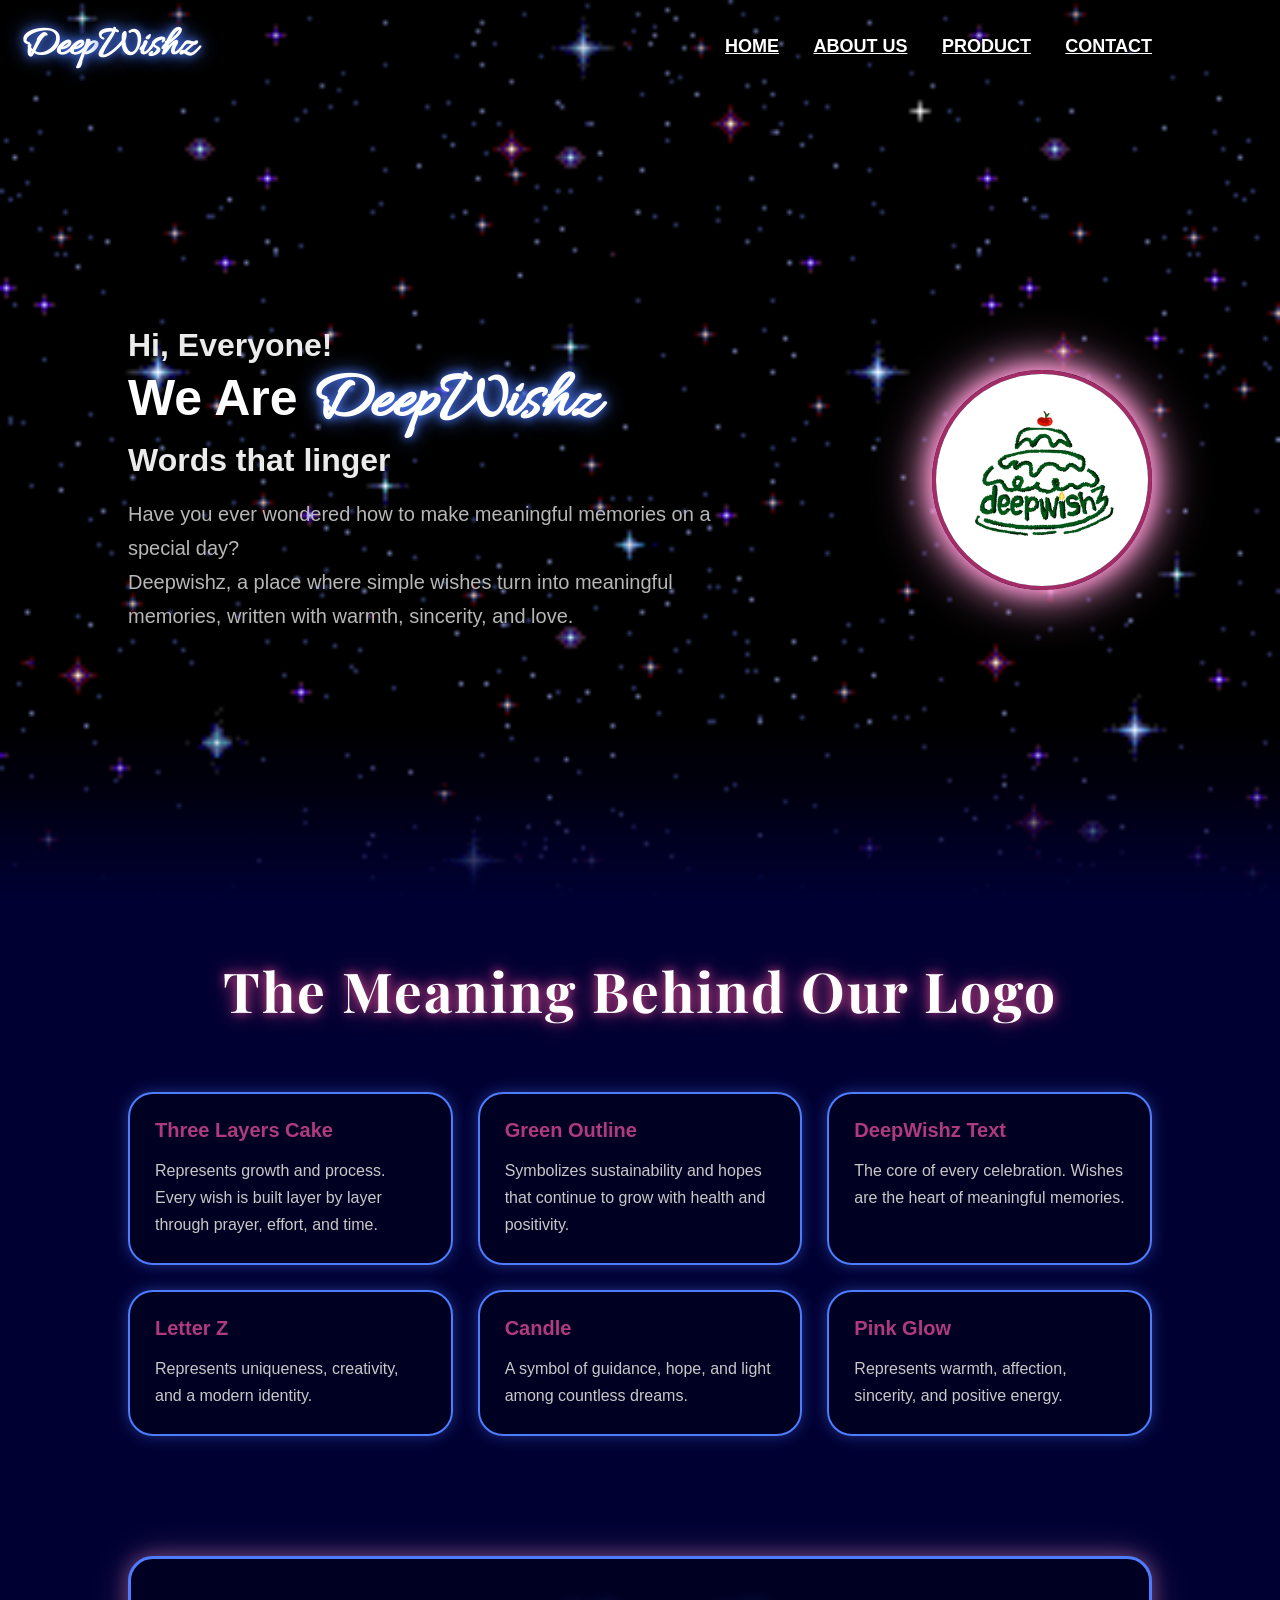
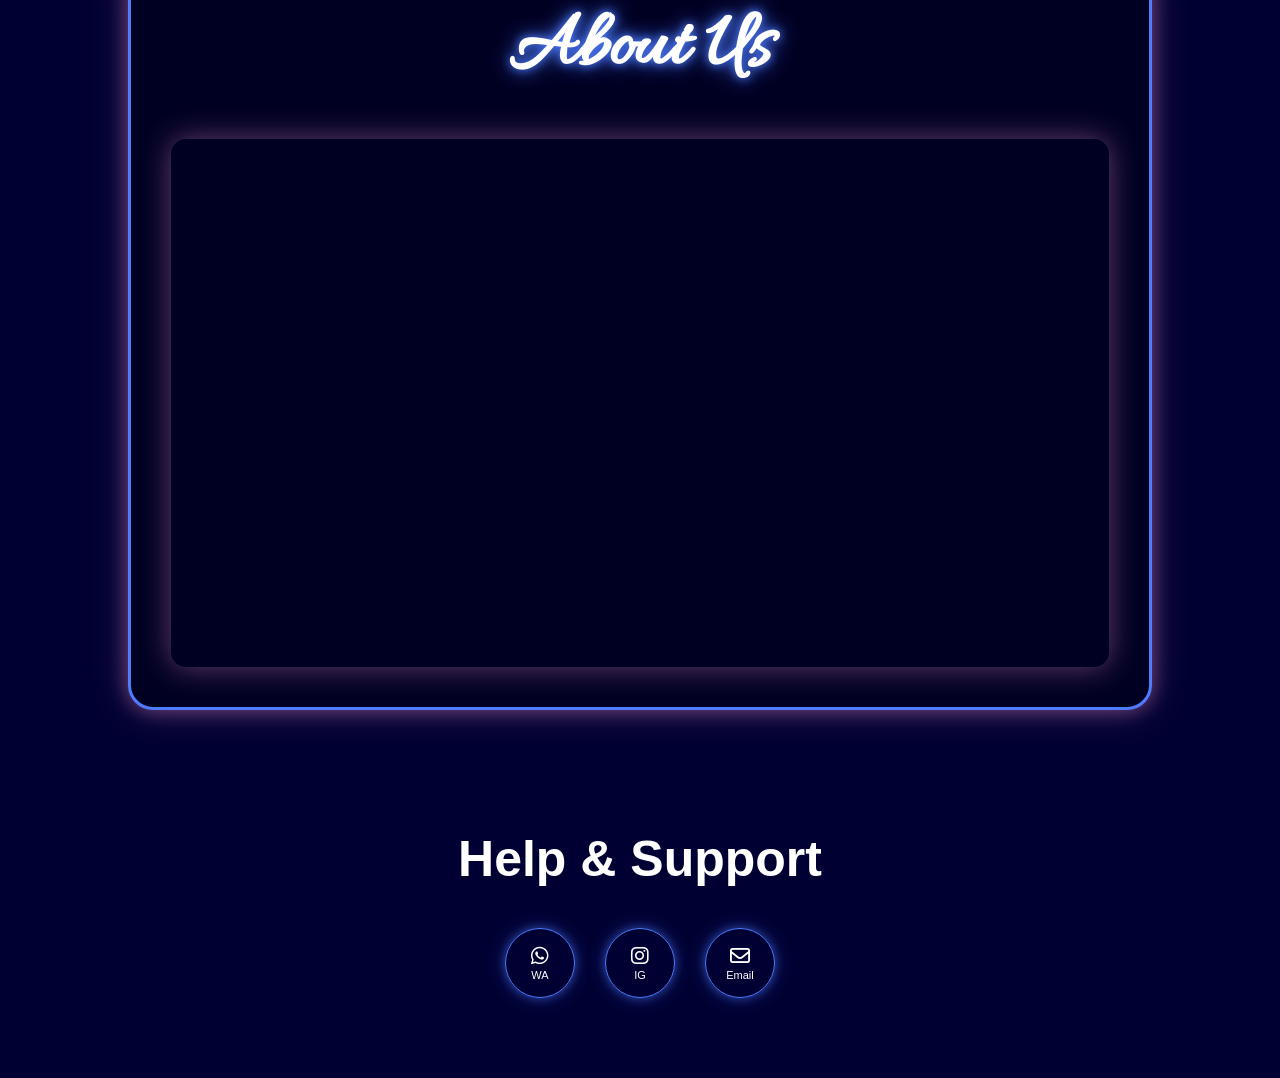
<file: index.html>
<!DOCTYPE html>
<html lang="en">
<head>
    <meta charset="UTF-8">
    <meta name="viewport" content="width=device-width, initial-scale=1.0">
    
    <link rel="preconnect" href="https://fonts.googleapis.com">
<link rel="preconnect" href="https://fonts.gstatic.com" crossorigin>
<link href="https://fonts.googleapis.com/css2?family=Allura&display=swap" rel="stylesheet">

    <link rel="stylesheet" href="https://cdnjs.cloudflare.com/ajax/libs/font-awesome/6.5.0/css/all.min.css">

    <link href="https://fonts.googleapis.com/css2?family=Playfair+Display:wght@700&display=swap" rel="stylesheet">
    
    <link rel="stylesheet" type="text/css" href="style.css">
    <title>deepwishzhome</title>
</head>
<body>
    <header class="header">
        <a href="#home" class="mylogo">
    <span class="deep">Deep</span><span class="wishz">Wishz</span>
</a>
        <div class="menu-toggle" id="menu-toggle">
    ☰
</div>
        <nav class="navbar">
    <a href="#home">HOME</a>
    <a href="#about">ABOUT US</a>
    <a href="product.html">PRODUCT</a>
    <a href="#contact">CONTACT</a>
</nav>
    </header>
    <section id="home" class="home">
        <div class="content">
            <div class="text-content">
            
            <h3>Hi, Everyone!</h3>
            <h1>
    We Are <span class="brand-name">DeepWishz</span>
</h1>
            <h3>Words that linger</h3><br>
            <p>Have you ever wondered how to make meaningful memories on a special day?<br>
            Deepwishz, a place where simple wishes turn into meaningful memories, written with warmth, sincerity, and love.</p>
        </div>
        <img src="logo.png" alt="DeepWishz Logo" class="profile-img">
        </div>
    </section>

    <section class="philosophy">

    <h2>The Meaning Behind Our Logo</h2>

    <div class="philosophy-grid">

        <div class="card">
            <h3>Three Layers Cake</h3>
            <p>Represents growth and process. Every wish is built layer by layer through prayer, effort, and time.</p>
        </div>

        <div class="card">
            <h3>Green Outline</h3>
            <p>Symbolizes sustainability and hopes that continue to grow with health and positivity.</p>
        </div>

        <div class="card">
            <h3>DeepWishz Text</h3>
            <p>The core of every celebration. Wishes are the heart of meaningful memories.</p>
        </div>

        <div class="card">
            <h3>Letter Z</h3>
            <p>Represents uniqueness, creativity, and a modern identity.</p>
        </div>

        <div class="card">
            <h3>Candle</h3>
            <p>A symbol of guidance, hope, and light among countless dreams.</p>
        </div>

        <div class="card">
            <h3>Pink Glow</h3>
            <p>Represents warmth, affection, sincerity, and positive energy.</p>
        </div>

    </div>

</section>
    
    <section id="about" class="about">

    <div class="about-box">

        <h1>About Us</h1>

        <div class="canva-container">
            <iframe
                loading="lazy"
                src="https://www.canva.com/design/DAHLImOEqpw/Sf_So7aJ3PQpfH4viDD_Cw/view?embed"
                allowfullscreen>
            </iframe>
        </div>

    </div>

</section>

    <section id="contact" class="contact">

    <h2>Help & Support</h2>

    <div class="contact-wrapper">

        <div class="contact-item">
            <button class="contact-btn" onclick="toggleMenu('waMenu')">
                <i class="fa-brands fa-whatsapp"></i>
                <span>WA</span>
            </button>

            <div class="contact-menu" id="waMenu">
                <a href="https://wa.me/6281385671715">Hafshah</a>
                <a href="https://wa.me/6281218322422">Nurul</a>
                <a href="https://wa.me/6287811036004">Aftiya</a>
                <a href="https://wa.me/6287899275730">Zephania</a>
            </div>
        </div>

        <div class="contact-item">
            <button class="contact-btn" onclick="toggleMenu('igMenu')">
                <i class="fa-brands fa-instagram"></i>
                <span>IG</span>
            </button>

            <div class="contact-menu" id="igMenu">
                <a href="https://www.instagram.com/hpcaaa?igsh=MWM3N2htbjhyMmc4dQ==">Hafshah</a>
                <a href="https://www.instagram.com/qmaa.nnrul?igsh=cXN6amhiMmFhaXcz">Nurul</a>
                <a href="https://www.instagram.com/aftiyapw?igsh=c2tyMHh5ZDlyNDlw">Aftiya</a>
                <a href="https://instagram.com/acc4">Zephania</a>
            </div>
        </div>

        <div class="contact-item">
            <button class="contact-btn" onclick="toggleMenu('emailMenu')">
                <i class="fa-regular fa-envelope"></i>
                <span>Email</span>
            </button>

            <div class="contact-menu" id="emailMenu">
                <a href="mailto:hafshahfadiyah915@gmail.com">Hafshah</a>
                <a href="mailto:b@gmail.com">Nurul</a>
                <a href="mailto:aftiyapangestika10@gmail.com">Aftiya</a>
                <a href="mailto:d@gmail.com">Zephania</a>
            </div>
        </div>

    </div>

</section>
    
    <script>

const menuToggle = document.getElementById("menu-toggle");
const navbar = document.querySelector(".navbar");

menuToggle.addEventListener("click", () => {
    navbar.classList.toggle("active");
});

</script>

    <script>
function toggleMenu(id) {
    const menu = document.getElementById(id);

    document.querySelectorAll('.contact-menu').forEach(m => {
        if (m.id !== id) m.classList.remove("active");
    });

    menu.classList.toggle("active");
}
</script>
</body>
</html>
</file>
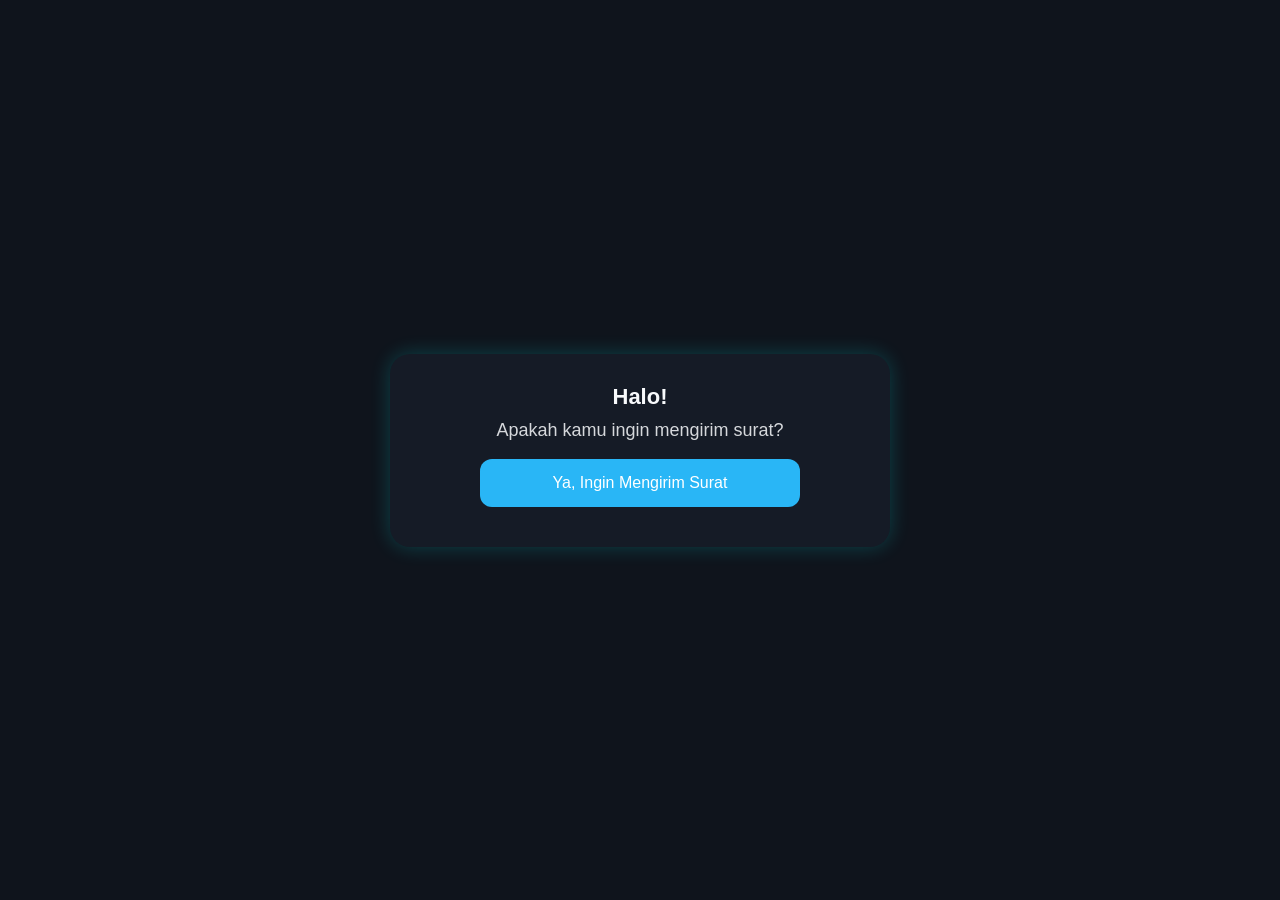
<file: product.html>
<!DOCTYPE html>
<html lang="id">
<head>
    <meta charset="UTF-8">
    <meta name="viewport" content="width=device-width, initial-scale=1.0">
    <title>Surat Ucapan</title>
    <link rel="stylesheet" href="product.css">
</head>
<body class="tema-biasa"> 
    
    <div class="container">
        
        <div id="halaman-awal">
            <h1>Halo!</h1>
            <p style="font-size: 18px;">Apakah kamu ingin mengirim surat?</p>
            <button class="btn btn-biasa" onclick="mulaiAplikasi()">Ya, Ingin Mengirim Surat</button>
        </div>

        <div id="menu-tema" class="hidden">
            <h1>Pilih Tema Surat</h1>
            <p>Pilih suasana ucapan yang ingin kamu buat:</p>
            <button class="btn btn-lebaran" onclick="setTema('lebaran')">Lebaran</button>
            <button class="btn btn-cinta" onclick="setTema('cinta')">Ungkapan Cinta</button>
            <button class="btn btn-ultah" onclick="setTema('ultah')">Ulang Tahun</button>
            <button class="btn btn-biasa" onclick="setTema('biasa')">Biasa / Kasual</button>
            <button class="btn btn-secondary" onclick="kembaliKeAwal()">← Kembali</button>
        </div>

     <div id="menu-utama" class="hidden">
            <h1 id="judul-utama">Buat Ucapan</h1>
            <p>Silakan pilih cara membuat ucapan:</p>
            <button class="btn btn-biasa" onclick="pilihMode('desain')">Ingin Membuat Desain</button>
            <button class="btn btn-secondary" onclick="pilihMode('instan')">Menggunakan Desain yang Tersedia</button>
            <button class="btn btn-secondary" style="margin-top: 15px;" onclick="kembaliKeTema()">← Ganti Tema Acara</button>
        </div>

        <div id="area-desain" class="hidden">
            <h2>Tulis & Atur Suratmu</h2>
            
            <div id="fitur-kue-desain" class="hidden">
                <div class="kue-wadah">
                    <svg class="kue-svg" viewBox="0 0 100 100">
                        <rect x="47" y="10" width="6" height="15" fill="#ffa500"/>
                        <circle cx="50" cy="5" r="4" fill="#ff4500"/>
                        <path id="kue-badan-desain" d="M20,50 L80,50 L75,90 L25,90 Z" fill="#4ea8de" stroke="#333" stroke-width="2"/>
                        <path d="M18,50 Q30,40 40,50 Q50,40 60,50 Q70,40 82,50 L80,55 L20,55 Z" fill="#ffffff" stroke="#333" stroke-width="1"/>
                    </svg>
                </div>
                <p>Pilih warna kuemu:</p>
                <div class="palet-warna">
                    <div class="kotak-warna" style="background-color: #ffb6c1;" onclick="pilihWarnaKue('#ffb6c1')"></div>
                    <div class="kotak-warna" style="background-color: #ff7ff5;" onclick="pilihWarnaKue('#ff7ff5')"></div>
                    <div class="kotak-warna" style="background-color: #7bed9f;" onclick="pilihWarnaKue('#7bed9f')"></div>
                    <div class="kotak-warna" style="background-color: #4ea8de;" onclick="pilihWarnaKue('#4ea8de')"></div>
                    <div class="kotak-warna" style="background-color: #eccc68;" onclick="pilihWarnaKue('#eccc68')"></div>
                </div>
            </div>

            <p>Tulis ucapan kamu:</p>
            <textarea class="input-ucapan" id="teks-input-desain" placeholder="Ketik ucapan kustom kamu..." oninput="updateUcapan('desain')"></textarea>

            <div class="surat-box">
                <p id="tampilan-ucapan-desain" style="white-space: pre-wrap; font-weight: bold;">[ Ucapanmu akan muncul di sini ]</p>
            </div>
            
            <div class="button-group">
                <button class="btn btn-secondary" onclick="resetMenu()">← Kembali</button>
                <button class="btn btn-biasa" id="btn-share-desain" onclick="bagikanLink('desain')">🔗 Kirim via Link</button>
            </div>
        </div>

        <div id="area-instan" class="hidden">
            <h2>Surat Ucapan Instan</h2>
            <p>(Hiasan otomatis rapi sesuai tema, tinggal ketik ucapan pengirim!)</p>
            
            <div id="fitur-kue-instan" class="kue-wadah hidden">
                <svg class="kue-svg" viewBox="0 0 100 100">
                    <rect x="47" y="10" width="6" height="15" fill="#ffa500"/>
                    <circle cx="50" cy="5" r="4" fill="#ff4500"/>
                    <path id="kue-badan-instan" d="M20,50 L80,50 L75,90 L25,90 Z" fill="#ff7ff5" stroke="#333" stroke-width="2"/>
                    <path d="M18,50 Q30,40 40,50 Q50,40 60,50 Q70,40 82,50 L80,55 L20,55 Z" fill="#ffffff" stroke="#333" stroke-width="1"/>
                </svg>
            </div>

            <p>Tulis ucapan pengirim di sini:</p>
            <textarea class="input-ucapan" id="teks-input-instan" placeholder="Ketik ucapan dari kamu..." oninput="updateUcapan('instan')"></textarea>

            <div class="surat-box">
                <div id="hiasan-atas-instan" style="text-align: center; margin-bottom: 10px; font-size: 20px;">✉️---------------✉️</div>
                <p id="tampilan-ucapan-instan" style="white-space: pre-wrap; text-align: center;">[ Ucapan kustom pengirim akan muncul di sini ]</p>
                <div id="hiasan-bawah-instan" style="text-align: center; margin-top: 10px; font-size: 20px;">✉️-----------------✉️</div>
            </div>
            
            <div class="button-group">
                <button class="btn btn-secondary" onclick="resetMenu()">← Kembali</button>
                <button class="btn btn-biasa" id="btn-share-instan" onclick="bagikanLink('instan')">🔗 Kirim via Link</button>
            </div>
        </div>

    </div>

    <script src="product.js"></script>
    
</body>
</html>
</file>
<file: style.css>
* {
    margin: 0;
    padding: 0;
    box-sizing: border-box;
    font-family: Arial, Helvetica, sans-serif;
}

body {
    background-color: #05051f;
}

.header {
    position: fixed;
    top: 0;
    left: 0;
    width: 100%;
    padding: 20px 20px;
    padding-right: 10%;
    display: flex;
    justify-content: space-between;
    align-items: center;
    z-index: 100;
    color: rgb(255, 255, 255);
    font-family: 'Gill Sans', 'Gill Sans MT', Calibri, 'Trebuchet MS', sans-serif;
    background-color: rgba(0, 0, 0, 0.150);
}

.mylogo,
.mylogo span{
    font-family: 'Allura', cursive !important;
}

.mylogo{
    position: relative;
    text-decoration: none;

    font-family: 'Allura', cursive;
    font-size: 42px;
    font-weight: 700;

    color: white;

    text-shadow:
    0 0 10px #4d7cff,
    0 0 20px #4d7cff;
}

.mylogo:hover,
.mylogo:visited,
.mylogo:active{
    text-decoration: none;
}

.deep,
.wishz{
    color: white;
    font-family: 'Allura', cursive;
    font-weight: 700;
}

span{
    color: inherit;
}

.brand-name{
    font-family: 'Allura', cursive;
    color: white;
    font-size: 1.35em;

    text-shadow:
    0 0 10px #4d7cff,
    0 0 20px #4d7cff;
}

.navbar a{
    font-family: Arial, Helvetica, sans-serif;
    font-size: 18px;
    font-weight: 700;
    color: white;
    margin-left: 30px;
}

.navbar a:hover{
    color: #4d7cff;
}

.home {
    
    position: relative;
    width: 100%;
    min-height: 100vh;

    display: flex;
    align-items: center;

    background-image: url('starry sky.gif');
    background-size: cover;
    background-position: center;
    background-repeat: no-repeat;

    padding: 140px 10% 80px;
}

.home::after {
    content: "";
    position: absolute;
    left: 0;
    bottom: 0;

    width: 100%;
    height: 180px;

    background: linear-gradient(
        to bottom,
        rgba(0,0,50,0) 0%,
        rgba(0,0,50,0.3) 40%,
        rgba(0,0,50,0.7) 70%,
        rgb(0,0,50) 100%
    );

    pointer-events: none;
}

.content{
    width: 100%;
    display: flex;
    justify-content: space-between;
    align-items: center;
    gap: 50px;
    position: relative;
    z-index: 2;
}

.content h3 {
    font-size: 32px;
    font-weight: 700;
    color: rgb(235, 235, 235);
}

.content h1 {
    font-size: 50px;
    font-weight: 700;
    margin: -3px 0;
    color: white;
}

.content p{
    font-size: 20px;
    color: rgb(183, 183, 183);
    line-height: 1.7;
}

html {
    scroll-behavior: smooth;
}

.profile-img{
    width: 220px;
    height: 220px;
    border-radius: 50%;
    object-fit: cover;
    border: 4px solid #a12c68;

    box-shadow:
    0 0 20px #ff9ad5,
    0 0 40px #ff9ad5,
    0 0 60px rgba(255, 154, 213, 0.7);
}

.text-content{
    max-width: 600px;
}

.menu-toggle{
    display: none;
    font-size: 30px;
    color: white;
    cursor: pointer;
    z-index: 1001;
}

.canva-container{
    position: relative;
    width: 100%;
    max-width: 1000px;
    margin: auto;

    padding-top: 56.25%;

    border-radius: 15px;
    overflow: hidden;

    box-shadow: 0 0 30px rgba(255,154,213,0.4);
}

.canva-container iframe{
    position: absolute;
    top: 0;
    left: 0;

    width: 100%;
    height: 100%;

    border: none;
}

.about{
    background-color: rgb(0, 0, 50);
    padding: 40px 10% 80px;
    text-align: center;
}

.about-box{
    border: 3px solid #4d7cff;
    border-radius: 25px;
    padding: 40px;
    background: rgb(0, 0, 35);
    
    box-shadow:
    0 0 20px rgba(255,154,213,0.4),
    0 0 40px rgba(255,154,213,0.2);
}

.about h1{
    font-family: 'Allura', cursive;
    font-size: 80px;
    color: white;
    margin-bottom: 40px;

    text-shadow:
    0 0 10px #4d7cff,
    0 0 20px #4d7cff;
}

.philosophy{
    background-color: rgb(0, 0, 50);
    padding: 40px 10% 80px;
    margin-top: 0px;
}

.philosophy h2{
    font-family: 'Playfair Display', serif;
    text-align: center;

    font-size: 55px;
    line-height: 1.3;

    padding-top: 15px;
    padding-bottom: 15px;

    margin-bottom: 50px;

    color: white;
    letter-spacing: 2px;

    text-shadow:
    0 0 10px #b03a7e,
    0 0 20px #b03a7e;
}

.philosophy-grid{
    display: grid;
    grid-template-columns: repeat(3, 1fr);
    gap: 25px;
}

.card{
    background: rgb(0, 0, 35);
    border: 2px solid #4d7cff;
    border-radius: 25px;
    padding: 25px;

    box-shadow:
    0 0 15px rgba(77,124,255,0.4);

    transition: 0.3s ease;
}

.card h3{
    color: #b03a7e;
    font-size: 20px;
    margin-bottom: 15px;
}

.card p{
    color: rgb(200,200,200);
    line-height: 1.7;
    font-size: 16px;
}

.card:hover{
    transform: translateY(-10px);

    box-shadow:
    0 0 20px #b03a7e,
    0 0 40px rgba(176,58,126,0.9);
}

.contact-wrapper {
  display: flex;
  justify-content: center;
  gap: 30px;
  margin-top: 30px;
}

.contact-item {
  position: relative;
  display: flex;
  flex-direction: column;
  align-items: center;
}

.contact-btn {
    width: 70px;
    height: 70px;
    border-radius: 50%;
    border: 1.5px solid #4d7cff;
    background: transparent;
    cursor: pointer;

    display: flex;
    flex-direction: column;
    justify-content: center;
    align-items: center;

    color: white;

    transition: 0.3s;

    box-shadow:
    0 0 10px rgba(77,124,255,0.5),
    0 0 20px rgba(77,124,255,0.3);
}

.contact-btn i {
  font-size: 20px;
}

.contact-btn span {
  font-size: 11px;
  margin-top: 3px;
}

.contact-menu {
  display: none;
  position: absolute;
  top: 85px;
  flex-direction: column;
  gap: 5px;
}

.contact-menu a {
  background: white;
  border: 1px solid #ddd;
  padding: 6px 10px;
  border-radius: 8px;
  font-size: 12px;
  text-decoration: none;
  color: #333;
  white-space: nowrap;
}

.contact-btn:hover {
    transform: translateY(-5px);

    box-shadow:
    0 0 15px #b03a7e,
    0 0 30px rgba(176,58,126,0.8);
}

.contact-menu.active{
    display: flex;
}

.contact {
    background-color: rgb(0, 0, 50) !important;
    padding: 40px 10% 80px;
    text-align: center;
}

.contact h2 {
    color: white;
    font-size: 50px;
    margin-bottom: 40px;

    animation: glow 2s infinite alternate;
}

@keyframes glow {
    from {
        text-shadow:
        0 0 10px #4d7cff,
        0 0 20px #4d7cff;
    }
    to {
        text-shadow:
        0 0 20px #b03a7e,
        0 0 40px #4d7cff,
        0 0 60px rgba(176,58,126,0.6);
    }
}

@media (max-width: 768px){

    .header{
        padding: 15px 7%;
    }

    .menu-toggle{
        display: block;
    }

    .navbar{
        position: absolute;
        top: 70px;
        right: 7%;
        width: 200px;
        background: rgba(0, 0, 50, 0.97);
        backdrop-filter: blur(10px);
        border-radius: 15px;
        padding: 20px;
        display: none;
        flex-direction: column;
        gap: 15px;
        text-align: center;
    }

    .navbar.active{
        display: flex;
    }

    .navbar a{
        font-family: Arial, Helvetica, sans-serif;
        font-size: 16px;
        font-weight: 700;
        margin-left: 0;
        color: white;
    }

    .home{
        padding: 170px 8% 80px;
        height: auto;
    }
    
    .content{
        flex-direction: column-reverse;
        text-align: center;
        gap: 40px;
    }

    .text-content{
        max-width: 100%;
    }

    .content h1{
        font-size: 55px;
        line-height: 1.1;
    }

    .content h3{
        font-size: 26px;
    }

    .content p{
        font-size: 18px;
        line-height: 1.8;
    }

    .profile-img{
        width: 190px;
        height: 190px;
    }

    .about{
    padding: 40px 5%;
    }

    .philosophy{
    background-color: rgb(0, 0, 50);

    padding: 20px 10% 80px;

    border-top: 2px solid rgba(77,124,255,0.3);
    border-bottom: 2px solid rgba(77,124,255,0.3);
}

.philosophy h2{
    font-family: 'Playfair Display', serif;

    font-size: 42px;
    line-height: 1.4;

    margin-bottom: 40px;

    padding: 20px 15px 0;

    color: white;

    text-shadow:
    0 0 10px #b03a7e,
    0 0 20px #b03a7e;

    overflow-wrap: break-word;
}

.philosophy-grid{
    display: grid;
    grid-template-columns: 1fr;
    gap: 25px;
}

.card{
    background: rgb(0, 0, 35);
    border: 2px solid #4d7cff;
    border-radius: 25px;
    padding: 25px;

    box-shadow:
    0 0 15px rgba(77,124,255,0.4);

    transition: 0.3s ease;
}

.card h3{
    color: #b03a7e;
    font-size: 20px;
    margin-bottom: 15px;
}

.card p{
    color: rgb(200,200,200);
    line-height: 1.7;
    font-size: 16px;
}

.card:hover{
    transform: translateY(-10px);

    box-shadow:
    0 0 20px #b03a7e,
    0 0 40px rgba(176,58,126,0.9);
}

    .contact-wrapper::-webkit-scrollbar {
    display: none;
}

    .contact-wrapper {
    -ms-overflow-style: none;
    scrollbar-width: none;
}
    
    .contact-wrapper {
    display: flex;
    flex-items: center;
    align-content: flex-start;
    gap: 20px;

    overflow-x: auto;
    padding: 10px 5%;
    scroll-snap-type: x mandatory;
}

    .contact-item {
    scroll-snap-align: center;
    flex: 0 0 auto;
}

    .contact-menu {
    top: 90px;
}

    .contact-btn {
    width: 65px;
    height: 65px;
}

    .mylogo span{
    text-decoration: none !important;
}
}
</file>
<file: product.css>
:root {
  --bg-utama: #12161f;
  --bg-container: #1a1f2c;
  --warna-neon: #00ffff;
  --warna-teks: #ffffff;
}

body.tema-biasa {
  --bg-utama: #0f141c;
  --bg-container: #151b26;
  --warna-neon: #38bdf8; 
  --warna-teks: #f8fafc;
}

body.tema-lebaran {
  --bg-utama: #0a1c14;
  --bg-container: #102a1e;
  --warna-neon: #2ecc71; 
  --warna-teks: #f0fff4;
}

body.tema-cinta {
  --bg-utama: #1f0b1e;
  --bg-container: #360621;
  --warna-neon: #ff477e; 
  --warna-teks: #fff0f5;
}

body.tema-ultah {
  --bg-utama: #160f29;
  --bg-container: #2b1c4e;
  --warna-neon: #be95c4; 
  --warna-teks: #e0b1cb;
}

* {
  box-sizing: border-box;
  margin: 0;
  padding: 0;
  font-family: 'Segoe UI', Tahoma, Geneva, Verdana, sans-serif;
}

.hidden {
  display: none !important;
}

body {
  background-color: var(--bg-utama);
  color: var(--warna-teks);
  min-height: 100vh;
  display: flex;
  justify-content: center;
  align-items: center;
  padding: 15px;
  transition: all 0.4s ease;
}

.container {
  background-color: var(--bg-container);
  width: 95%;          
  max-width: 500px;
  padding: 30px;     
  border-radius: 20px;
  text-align: center;
  box-shadow: 0 0 20px rgba(0, 255, 255, 0.2);
  margin: 20px auto;  
}

h1, h2 {
  margin-bottom: 10px;
  font-size: 22px;
  font-weight: 700;
}

p {
  margin-bottom: 18px;
  font-size: 14px;
  opacity: 0.85;
}


.btn {
  display: block !important;
  width: 100% !important;
  max-width: 320px !important;
  padding: 15px !important;
  margin: 10px auto !important;
  background-color: #29b6f6 !important;
  color: white !important;
  border-radius: 12px !important;
  border: none !important;
  font-size: 16px !important;
  cursor: pointer !important;
}
  
  background-color: rgba(255, 255, 255, 0.1) !important;
  backdrop-filter: blur(5px) !important;
}

.btn-tema {
  background-color: color-mix(in srgb, var(--warna-neon), transparent 70%) !important;
  border-color: var(--warna-neon) !important;
}

.btn:hover {
  background-color: var(--warna-neon) !important;
  transform: translateY(-2px);
}
}

/* WARNA SOLID (Jreng dan Tidak Transparan) */
.btn-biasa { background-color: #29b6f6 !important; border-color: #03a9f4 !important; }
.btn-lebaran { background-color: #2ecc71 !important; border-color: #27ae60 !important; }
.btn-cinta { background-color: #ff477e !important; border-color: #e83e8c !important; }
.btn-ultah { background-color: #b784bf !important; border-color: #9b59b6 !important; }
.btn-secondary { background-color: #4f5d73 !important; border-color: #37474f !important; }


.button-group {
  display: flex;
  gap: 8px;
  max-width: 320px;
  margin: 15px auto 0 auto;
}

.button-group .btn, .button-group button {
  flex: 1;
  margin-bottom: 0 !important;
}

.input-ucapan {
  width: 100%;
  max-width: 320px;
  height: 90px;
  padding: 10px;
  border-radius: 8px;
  border: 2px solid #4f5d73;
  background-color: rgba(255, 255, 255, 0.05);
  color: #fff;
  font-size: 14px;
  resize: none;
  margin: 0 auto 15px auto;
  outline: none;
  display: block;
}

.input-ucapan:focus {
  border-color: var(--warna-neon);
}

.surat-box {
  background-color: rgba(255, 255, 255, 0.06);
  border: 1.5px dashed rgba(255, 255, 255, 0.25);
  padding: 20px;
  border-radius: 12px;
  max-width: 320px;
  margin: 15px auto;
  min-height: 100px;
  word-wrap: break-word;
  
  font-family: 'Georgia', serif;
  font-size: 12px;
  line-height: 1.6;
  color: #ffffff;
}

.kue-wadah {
  display: flex;
  justify-content: center;
  margin-bottom: 12px;
}

.kue-svg {
  width: 90px;
  height: 90px;
}

.palet-warna {
  display: flex;
  justify-content: center;
  gap: 8px;
  margin-bottom: 15px;
}

.kotak-warna {
  width: 28px;
  height: 28px;
  border-radius: 50%;
  cursor: pointer;
  border: 2px solid #fff;
  transition: transform 0.2s;
}

.kotak-warna:hover {
  transform: scale(1.15);
}
</file>
